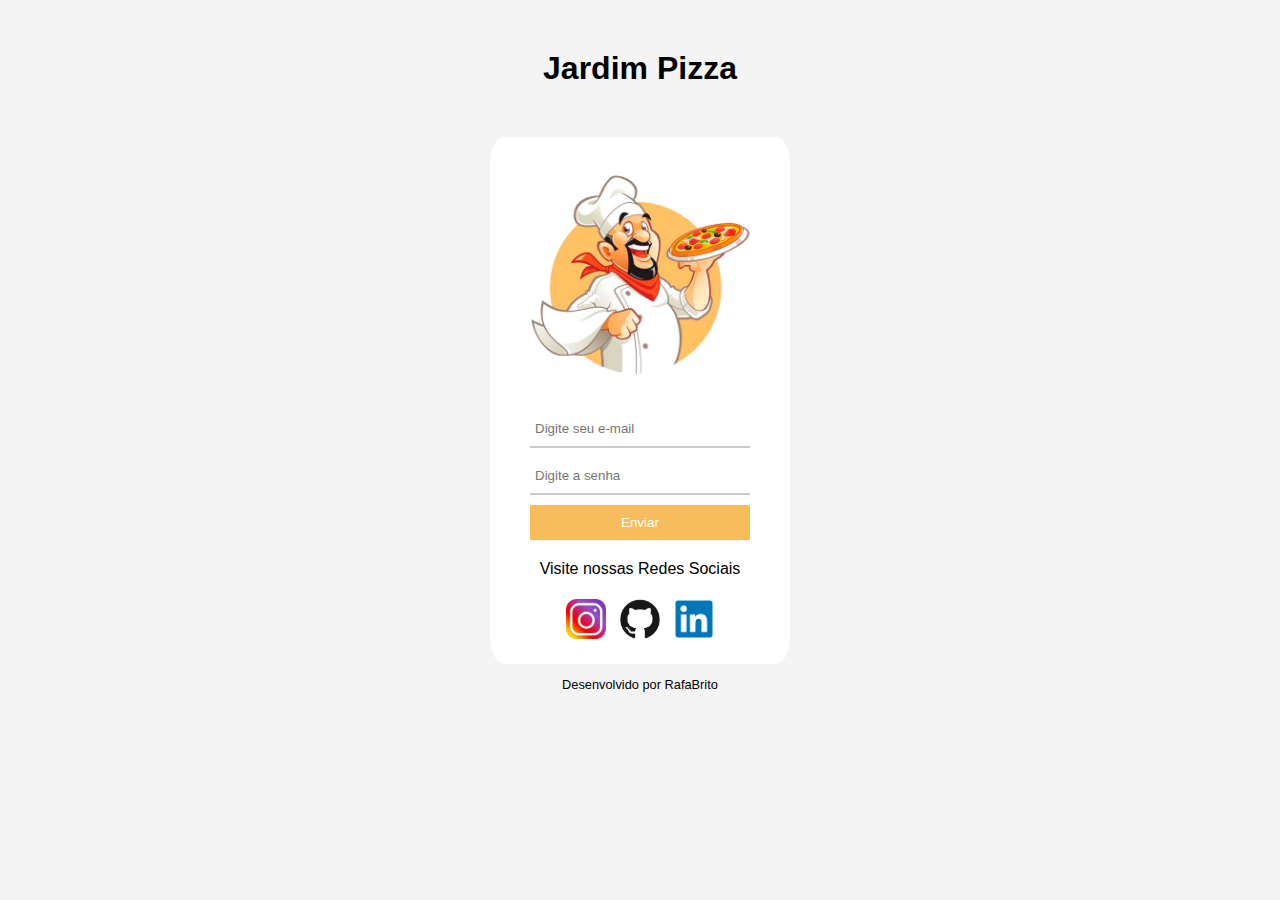
<file: index.html>
<!DOCTYPE html>
<html lang="pt-br">
  <head>
    <meta charset="UTF-8" />
    <meta name="viewport" content="width=device-width, initial-scale=1.0" />
    <link rel="stylesheet" href="./assets/css/style.css" />
    <title>Login</title>
  </head>
  <header>
    <h1>Jardim Pizza</h1>
  </header>
  <body>
    <section class="content-center">
      <div class="text-center">
        <img
          src="./assets/image/faltando editar/vector-cartoon-pizza-chef.png"
          alt="Chef de Cozinha "
        />
      </div>
      <form action="/login" method="POST" id="form-login">
        <div>
          <input
            type="email"
            id="email"
            placeholder="Digite seu e-mail"
            required
          />
        </div>
        <div>
          <input
            type="password"
            id="password"
            placeholder="Digite a senha"
            required
          />
        </div>
        <div>
          <button id="btn-submit">Enviar</button>
        </div>
      </form>
      <p class="text-center">Visite nossas Redes Sociais</p>
      <section id="section-images">
        <div class="icons-header">
          <a href="https://www.instagram.com/rafabrito_7/" target="_blank"
            ><img
              src="./assets/image/faltando editar/insta.png"
              alt="Instagram-Icon"
          /></a>
          <a href="https://github.com/RafaBrito7" target="_blank"
            ><img
              src="./assets/image/faltando editar/github.png"
              alt="GitHub-Icon"
          /></a>
          <a href="https://www.linkedin.com/in/rafabrito7/" target="_blank"
            ><img
              src="./assets/image/faltando editar/linkedin.png"
              alt="Linkedin-Icon"
          /></a>
        </div>
      </section>
    </section>
    <footer>
      <p>Desenvolvido por RafaBrito</p>
    </footer>
    <script src="./assets/js/script.js"></script>
  </body>
</html>
</file>
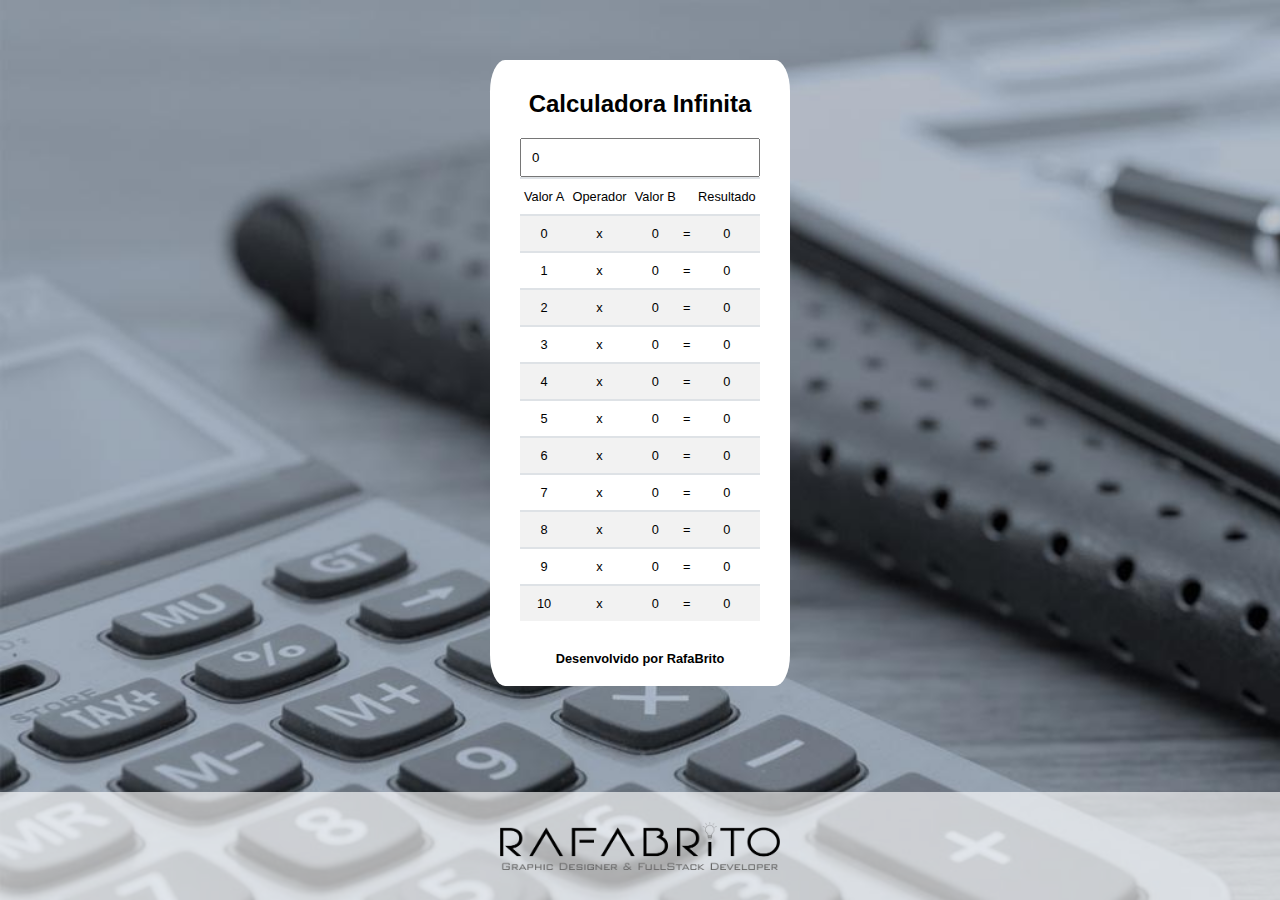
<file: calculadora/index.html>
<!DOCTYPE html>
<html lang="pt-br">
  <head>
    <meta charset="UTF-8" />
    <meta name="viewport" content="width=device-width, initial-scale=1.0" />
    <title>Tabuada</title>
    <link rel="stylesheet" href="./assets/css/style.css" />
  </head>
  <header id="cabecalho">
    <div></div>
  </header>
  <body>
    <div id="geral">
      <div id="content-center">
        <label id="titulo">Calculadora Infinita</label>
        <div class="content-tabuada">
          <input type="number" id="valorA" value="0" />
          <table id="tabuada">
            <thead>
              <tr>
                <td>Valor A</td>
                <td>Operador</td>
                <td>Valor B</td>
                <td>&nbsp;</td>
                <td>Resultado</td>
              </tr>
            </thead>
            <tbody></tbody>
          </table>
        </div>
        <label>
          Desenvolvido por RafaBrito
        </label>
      </div>
    </div>
    <script src="./assets/js/script.js"></script>
  </body>
  <footer>
    <div id="logo-footer">
      <img src="./assets/img/Logo .png" alt="Logo RafaBrito" />
    </div>
  </footer>
</html>
</file>
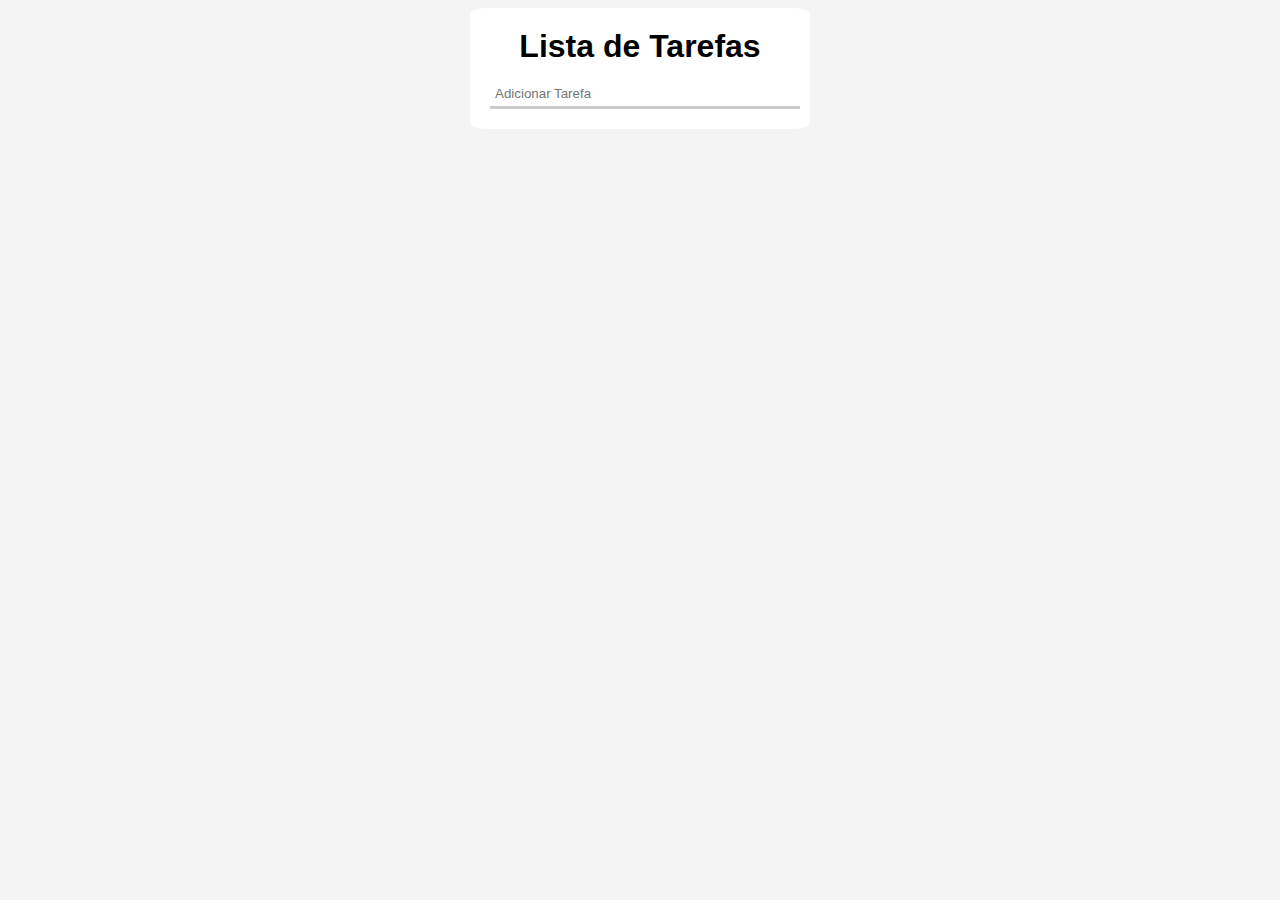
<file: checklist/index.html>
<!DOCTYPE html>
<html lang="pt-br">
  <head>
    <meta charset="UTF-8" />
    <meta name="viewport" content="width=device-width, initial-scale=1.0" />
    <title>Lista de Tarefas</title>
    <link rel="stylesheet" href="./assets/style.css" />
  </head>
  <body>
    <div class="content-center">
      <h1>Lista de Tarefas</h1>
      <ul class="list">
        <!--Pra mudar a bolinha para outro => type="a" ou type="i"-->
      </ul>

      <input type="text" id="new-task" placeholder="Adicionar Tarefa" />
    </div>
    <script src="./assets/script.js"></script>
  </body>
</html>
</file>
<file: assets/css/style.css>
* {
  box-sizing: border-box;
  font-family: Arial, Helvetica, sans-serif;
}

header {
  font-size: 1em;
  text-align: center;
  margin: 50px auto;
}

body {
  background-color: #f4f4f4;
}

.content-center {
  width: 100%;
  max-width: 300px;
  margin: auto;
  padding: 20px;
  background-color: #ffffff;
  border-radius: 5%;
}

.content-center .text-center {
  display: flex;
  justify-content: center;
}

.content-center img {
  width: 90%;
}

.content-center form {
  margin: 20px;
}

.content-center input,
.content-center button {
  width: 100%;
  padding: 10px 5px;
  border: none;
  outline: none;
}

.content-center input {
  border-bottom-color: #ccc;
  border-bottom-style: solid;
  border-bottom-width: 2px;
  margin-bottom: 10px;
}

.content-center input:focus {
  border-bottom-color: #dd9829;
}

.content-center button {
  background-color: #f6bc5d;
  color: #ffffff;
  font-style: normal;
}

.content-center button:hover {
  background-color: #dd9829;
  cursor: pointer;
}

.content-center button:active {
  background-color: #ad6d06;
}

#texto-visite {
  text-align: center;
  font-size: 15px;
  font-style: oblique;
}

#section-images {
  width: 100%;
  max-width: 330px;
}

.icons-header {
  height: 100%;
  max-height: 50px;
  margin: auto;
  text-align: center;
}

.icons-header img {
  width: 100%;
  max-width: 50px;
  padding: 5px;
}

footer {
  font-size: 0.8em;
  text-align: center;
}
</file>
<file: calculadora/assets/css/style.css>
* {
  box-sizing: border-box;
  font-family: Arial, Helvetica, sans-serif;
  margin: 0;
  padding: 0;
}

html,
body {
  height: 100%;
}

body {
  background-color: #f4f4f4;
  background-image: url(../img/bg.jpg);
  background-repeat: no-repeat;
  background-size: 2000px;
}

#cabecalho {
  padding: 30px;
}

#content-center {
  width: 100%;
  max-width: 300px;
  margin: auto;
  padding: 20px;
  background-color: #ffffff;
  border-radius: 5%;
  display: flexbox;
  justify-content: center;
  text-align: center;
}

#content-center #titulo {
  text-align: center;
  font-size: 1.5em;
  font-weight: bold;
}

#texto-visite {
  text-align: center;
  font-size: 15px;
  font-style: oblique;
}

.content-tabuada {
  background-color: white;
  margin: auto;
  padding: 20px 10px;
}

.content-tabuada table {
  width: 100%;
  max-width: 300px;
  border-collapse: collapse;
  font-size: 0.8em;
  padding: 10px 10px;
}

.content-tabuada td {
  padding: 10px 3px;
  border-top: 2px solid #dee2e6;
}

.content-tabuada tbody tr:nth-child(odd) {
  background-color: rgba(0, 0, 0, 0.05);
}

tbody tr:hover {
  background-color: rgba(0, 0, 0, 0.15);
  cursor: pointer;
}

#valorA {
  width: 100%;
  padding: 10px;
}

#content-center label {
  display: flex;
  justify-content: center;
  margin-top: 10px;
  font-size: 0.8em;
  font-weight: bold;
}

footer {
  position: absolute;
  bottom: 0;
  width: 100%;
}

#logo-footer {
  display: flex;
  justify-content: center;
  padding: 20px;
  margin: auto;
  background-color: rgba(255, 255, 255, 0.65);
  width: 100%;
  position: relative;
}

#logo-footer img {
  max-width: 300px;
  padding: 10px;
}
</file>
<file: checklist/assets/style.css>
* {
  font-family: Arial, Helvetica, sans-serif;
}

body {
  background-color: #f4f4f4;
}

.content-center {
  width: 100%;
  max-width: 300px;
  margin: auto;
  padding: 20px;
  background-color: #ffffff;
  border-radius: 5%;
}

.content-center h1 {
  margin: initial;
  text-align: center;
}

.list {
  list-style: none;
  padding: 0;
}

.list li {
  padding: 10px;
  border-bottom: #ccc 1px solid;
}

.list li input {
  width: initial;
  margin-right: 10px;
}

.complete {
  text-decoration: line-through;
  color: #999;
  cursor: not-allowed;
}

#new-task {
  width: 100%;
  padding: 10px;
}

#new-task {
  border: none;
  border-bottom-color: #ccc;
  border-bottom-style: solid;
  padding: 5px;
}

.list button {
  width: initial;
  color: #fff;
  background-color: red;
  float: right;
  min-width: 30px;
  min-height: 20px;
  border: none;
}
</file>
